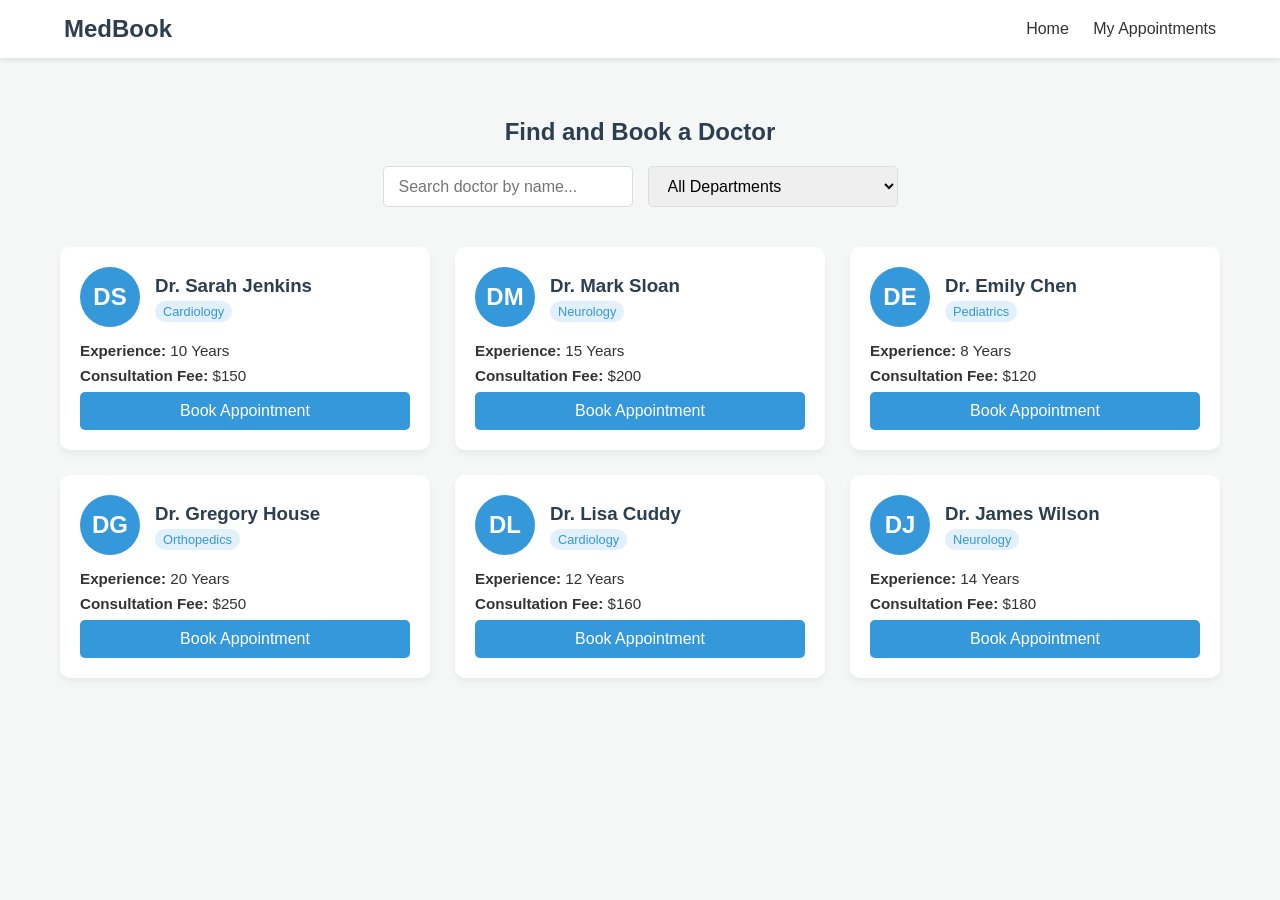
<file: task 2/index.html>
<!DOCTYPE html>
<html lang="en">
<head>
    <meta charset="UTF-8">
    <meta name="viewport" content="width=device-width, initial-scale=1.0">
    <title>MedBook - Doctor Appointments</title>
    <link rel="stylesheet" href="style.css">
</head>
<body>

  
    <header>
        <nav class="navbar">
            <div class="logo">MedBook</div>
            <div class="nav-links">
                <a href="#home">Home</a>
                <a href="#appointments" id="viewHistoryBtn">My Appointments</a>
            </div>
        </nav>
    </header>

   
    <main class="container">
        
        <section class="search-section" id="home">
            <h1>Find and Book a Doctor</h1>
            <div class="filters">
                <input type="text" id="searchInput" placeholder="Search doctor by name...">
                <select id="deptFilter">
                    <option value="All">All Departments</option>
                    <option value="Cardiology">Cardiology</option>
                    <option value="Neurology">Neurology</option>
                    <option value="Pediatrics">Pediatrics</option>
                    <option value="Orthopedics">Orthopedics</option>
                </select>
            </div>
        </section>

     
        <section class="doctor-listings" id="doctorContainer">
          
        </section>
    </main>

    <div id="bookingModal" class="modal">
        <div class="modal-content">
            <span class="close-btn" id="closeBooking">&times;</span>
            <h2>Book Appointment</h2>
            <h3 id="selectedDoctorName" class="doctor-highlight"></h3>
            
            <form id="bookingForm">
                <input type="hidden" id="doctorId">
                
                <div class="form-group">
                    <label for="patientName">Patient Name</label>
                    <input type="text" id="patientName" required>
                </div>
                
                <div class="form-group">
                    <label for="appointmentDate">Select Date</label>
                    <input type="date" id="appointmentDate" required>
                </div>
                
                <div class="form-group">
                    <label for="timeSlot">Select Time Slot</label>
                    <select id="timeSlot" required>
                      
                    </select>
                </div>
                
                <button type="submit" class="btn-primary w-100">Confirm Booking</button>
            </form>
        </div>
    </div>

    <div id="summaryModal" class="modal">
        <div class="modal-content text-center">
            <span class="close-btn" id="closeSummary">&times;</span>
            <div class="success-icon">✔</div>
            <h2>Booking Confirmed!</h2>
            <div id="summaryDetails" class="summary-details">
               
            </div>
            <button class="btn-primary" id="btnDone">Done</button>
        </div>
    </div>

    <script src="app.js"></script>
</body>
</html>
</file>
<file: task 2/style.css>
:root {
    --primary: #2c3e50;
    --secondary: #3498db;
    --bg: #f4f7f6;
    --white: #ffffff;
    --text: #333333;
    --border: #ddd;
    --success: #2ecc71;
}

* {
    margin: 0;
    padding: 0;
    box-sizing: border-box;
    font-family: 'Segoe UI', Tahoma, Geneva, Verdana, sans-serif;
}

body {
    background-color: var(--bg);
    color: var(--text);
}

.container {
    max-width: 1200px;
    margin: 0 auto;
    padding: 20px;
}


header {
    background-color: var(--white);
    box-shadow: 0 2px 5px rgba(0,0,0,0.1);
    position: sticky;
    top: 0;
    z-index: 100;
}

.navbar {
    display: flex;
    justify-content: space-between;
    align-items: center;
    padding: 15px 5%;
}

.logo {
    font-size: 1.5rem;
    font-weight: bold;
    color: var(--primary);
}

.nav-links a {
    text-decoration: none;
    color: var(--text);
    margin-left: 20px;
    font-weight: 500;
}

.nav-links a:hover {
    color: var(--secondary);
}


.search-section {
    text-align: center;
    margin: 40px 0;
}

.search-section h1 {
    margin-bottom: 20px;
    color: var(--primary);
}

.filters {
    display: flex;
    justify-content: center;
    gap: 15px;
    flex-wrap: wrap;
}

.filters input, .filters select {
    padding: 10px 15px;
    font-size: 1rem;
    border: 1px solid var(--border);
    border-radius: 5px;
    width: 250px;
    max-width: 100%;
}


.doctor-listings {
    display: grid;
    grid-template-columns: repeat(auto-fill, minmax(300px, 1fr));
    gap: 25px;
}

.doctor-card {
    background: var(--white);
    border-radius: 10px;
    padding: 20px;
    box-shadow: 0 4px 6px rgba(0,0,0,0.05);
    transition: transform 0.3s;
    display: flex;
    flex-direction: column;
}

.doctor-card:hover {
    transform: translateY(-5px);
    box-shadow: 0 6px 12px rgba(0,0,0,0.1);
}

.doc-header {
    display: flex;
    align-items: center;
    margin-bottom: 15px;
}

.doc-avatar {
    width: 60px;
    height: 60px;
    background-color: var(--secondary);
    color: var(--white);
    border-radius: 50%;
    display: flex;
    align-items: center;
    justify-content: center;
    font-size: 1.5rem;
    font-weight: bold;
    margin-right: 15px;
}

.doc-info h3 {
    color: var(--primary);
    margin-bottom: 5px;
}

.doc-info .dept {
    background: #e1f0fa;
    color: var(--secondary);
    padding: 3px 8px;
    border-radius: 12px;
    font-size: 0.8rem;
}

.doc-details p {
    margin-bottom: 8px;
    font-size: 0.95rem;
}

.btn-primary {
    background-color: var(--secondary);
    color: var(--white);
    border: none;
    padding: 10px 15px;
    border-radius: 5px;
    cursor: pointer;
    font-size: 1rem;
    margin-top: auto;
    transition: background 0.3s;
}

.btn-primary:hover {
    background-color: #2980b9;
}

.w-100 { width: 100%; }


.modal {
    display: none;
    position: fixed;
    top: 0; left: 0;
    width: 100%; height: 100%;
    background: rgba(0,0,0,0.5);
    align-items: center;
    justify-content: center;
    z-index: 1000;
}

.modal-content {
    background: var(--white);
    padding: 30px;
    border-radius: 10px;
    width: 90%;
    max-width: 500px;
    position: relative;
    box-shadow: 0 10px 25px rgba(0,0,0,0.2);
}

.close-btn {
    position: absolute;
    top: 15px;
    right: 20px;
    font-size: 1.5rem;
    cursor: pointer;
}

.form-group {
    margin-bottom: 15px;
    text-align: left;
}

.form-group label {
    display: block;
    margin-bottom: 5px;
    font-weight: bold;
}

.form-group input, .form-group select {
    width: 100%;
    padding: 10px;
    border: 1px solid var(--border);
    border-radius: 5px;
}

.doctor-highlight {
    color: var(--secondary);
    margin-bottom: 20px;
    font-weight: 500;
}

.text-center { text-align: center; }

.success-icon {
    font-size: 4rem;
    color: var(--success);
    margin-bottom: 10px;
}

.summary-details {
    background: var(--bg);
    padding: 15px;
    border-radius: 5px;
    margin: 20px 0;
    text-align: left;
    line-height: 1.8;
}


@media (max-width: 600px) {
    .filters { flex-direction: column; align-items: center; }
    .filters input, .filters select { width: 100%; }
}
</file>
